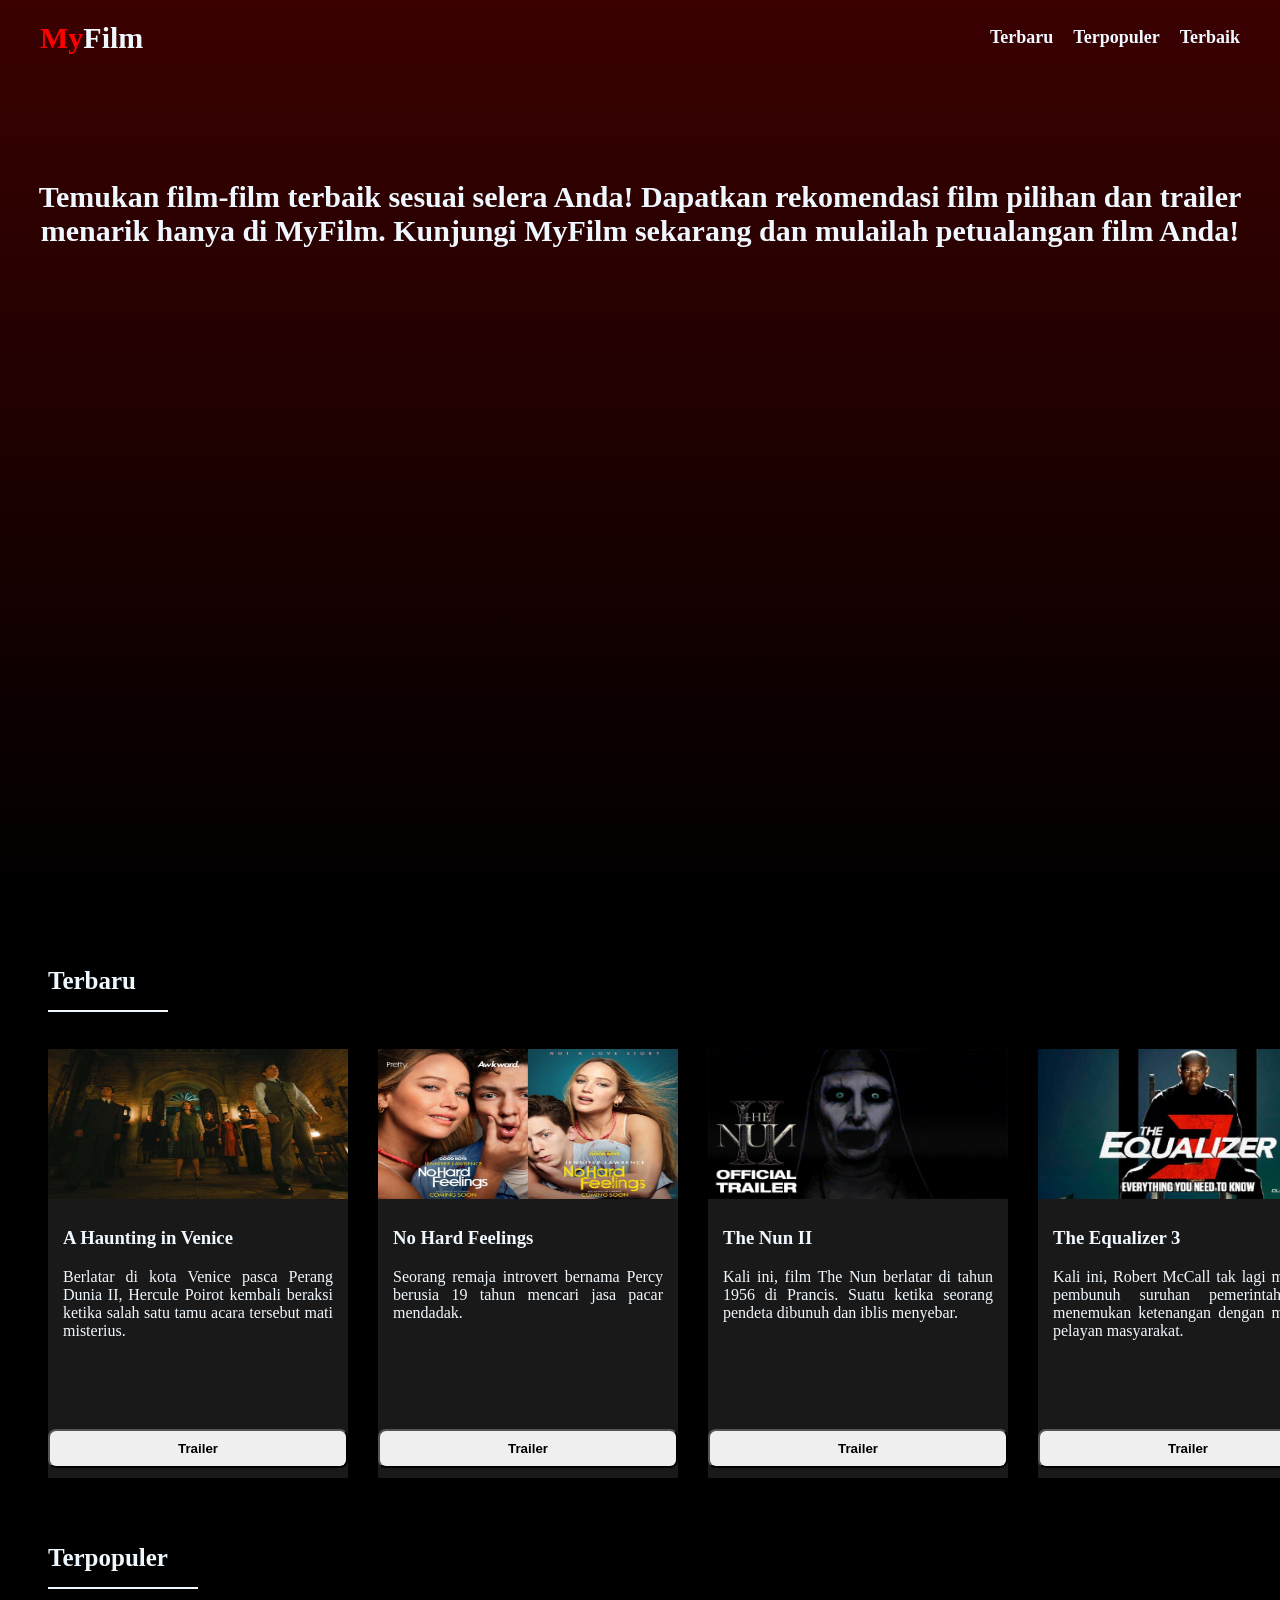
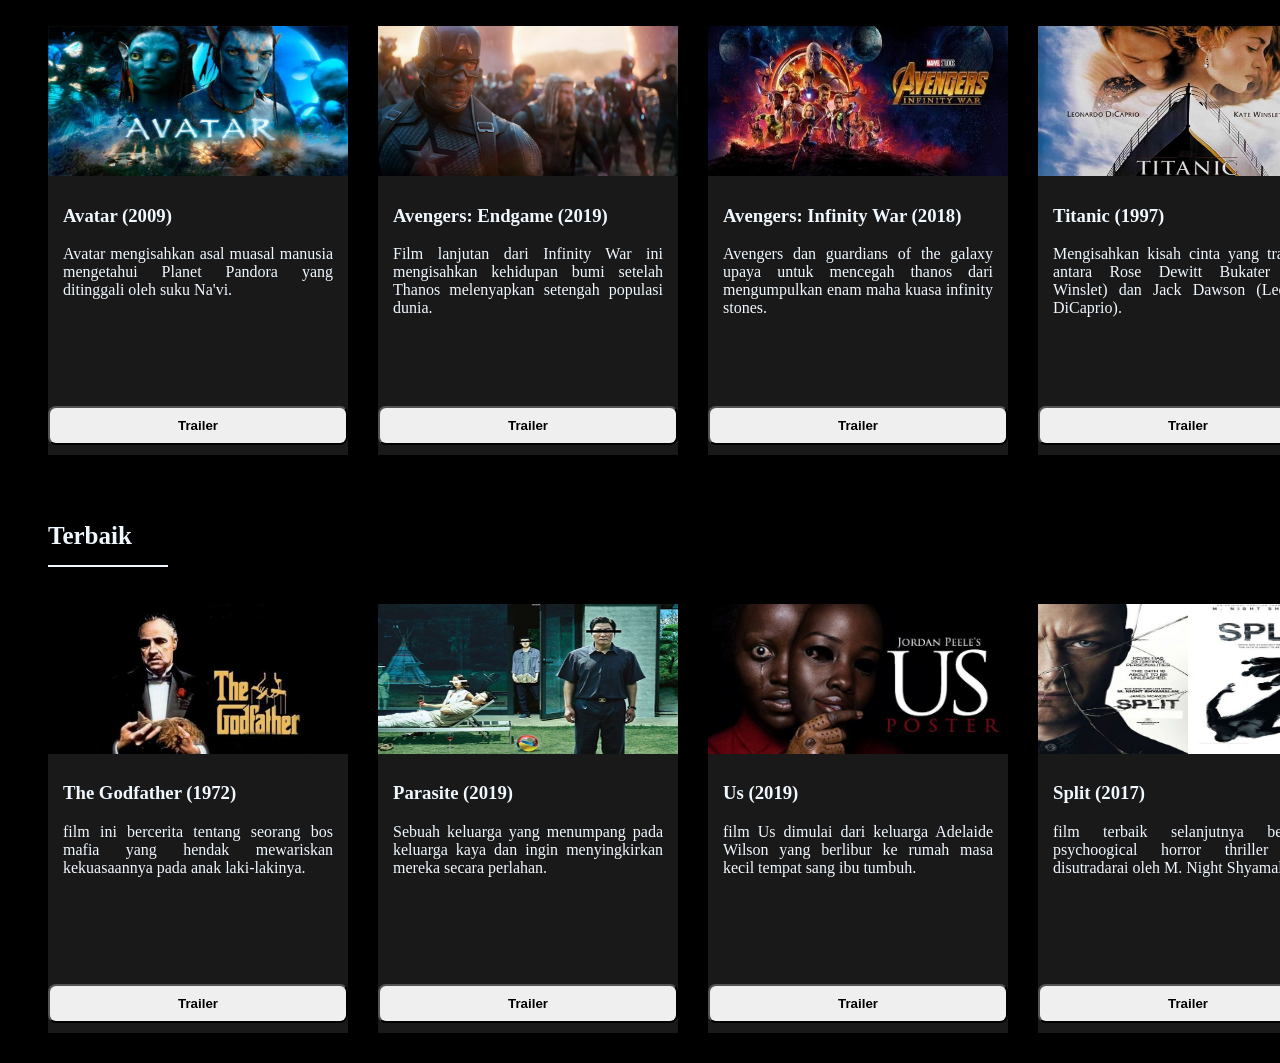
<file: index.html>
<!DOCTYPE html>
<html lang="en">
<head>
    <meta charset="UTF-8">
    <meta name="viewport" content="width=device-width, initial-scale=1.0">
    <link rel="stylesheet" href="style.css">
    <title>MyFilm</title>
</head>
<body>
    <div class="containernavbar" id="containernavbar">
        <div class="navbar">
            <h1><span>My</span>Film</h1>
            <ul>
                <li><a href="#terbaru">Terbaru</a></li>
                <li><a href="#terpopuler">Terpopuler</a></li>
                <li><a href="#terbaik">Terbaik</a></li>
            </ul>
        </div>
        <div class="hiro">
            <h2>Temukan film-film terbaik sesuai selera Anda! Dapatkan rekomendasi film pilihan dan trailer menarik hanya di MyFilm. Kunjungi MyFilm sekarang dan mulailah petualangan film Anda!</h2>
        </div>
    </div>
    
    <div id="terbaru">
        <h1>Terbaru</h1>
        <div class="daftarfilm">

            <div class="card">
                <div class="konten">
                    <img src="assets/haunting in venice.jpg" alt="A Haunting in Venice">
                    <div class="sinopsis">
                        <h3>A Haunting in Venice</h3>
                        <p>Berlatar di kota Venice pasca Perang Dunia II, Hercule Poirot kembali beraksi ketika salah satu tamu acara tersebut mati misterius.</p>
                    </div>
                    <button class="openVideo" data-video="https://www.youtube.com/embed/yEddsSwweyE?si=ayyreVWUX7Xn-MmJ">Trailer</button>
                    <div id="videoPopup" class="popup">
                        <span class="close" id="closeVideo">&times;</span>
                        <iframe id="videoIframe" width="560" height="315" frameborder="0" allowfullscreen></iframe>
                    </div>
                </div>   
            </div>

            <div class="card">
                <div class="konten">
                    <img src="assets/no-hard-feelings-poster-jennifer-lawrence.jpg" alt="No Hard Feelings">
                    <div class="sinopsis">
                        <h3>No Hard Feelings</h3>
                        <p>Seorang remaja introvert bernama Percy berusia 19 tahun mencari jasa pacar mendadak.</p>
                    </div>
                    <button class="openVideo" data-video="https://www.youtube.com/embed/P15S6ND8kbQ?si=i_mgeMd3NRcgCsIT">Trailer</button>
                    <div id="videoPopup" class="popup">
                        <span class="close" id="closeVideo">&times;</span>
                        <iframe id="videoIframe" width="560" height="315" frameborder="0" allowfullscreen></iframe>
                    </div>
                </div>   
            </div>

            <div class="card">
                <div class="konten">
                    <img src="assets/thenun2.jpg" alt="The Nun II">
                    <div class="sinopsis">
                        <h3>The Nun II</h3>
                        <p>Kali ini, film The Nun berlatar di tahun 1956 di Prancis. Suatu ketika seorang pendeta dibunuh dan iblis menyebar.</p>
                    </div>
                    <button class="openVideo" data-video="https://www.youtube.com/embed/QF-oyCwaArU?si=Opjd8-4PDUFX3Ysy">Trailer</button>
                    <div id="videoPopup" class="popup">
                        <span class="close" id="closeVideo">&times;</span>
                        <iframe id="videoIframe" width="560" height="315" frameborder="0" allowfullscreen></iframe>
                    </div>
                </div>   
            </div>

            <div class="card">
                <div class="konten">
                    <img src="assets/thequalizer3.jpg" alt="The Equalizer 3">
                    <div class="sinopsis">
                        <h3>The Equalizer 3</h3>
                        <p>Kali ini, Robert McCall tak lagi menjadi pembunuh suruhan pemerintah dan menemukan ketenangan dengan menjadi pelayan masyarakat.</p>
                    </div>
                    <button class="openVideo" data-video="https://www.youtube.com/embed/19ikl8vy4zs?si=2qHkT-giS4IfgLD4">Trailer</button>
                    <div id="videoPopup" class="popup">
                        <span class="close" id="closeVideo">&times;</span>
                        <iframe id="videoIframe" width="560" height="315" frameborder="0" allowfullscreen></iframe>
                    </div>
                </div>   
            </div>

            <div class="card">
                <div class="konten">
                    <img src="assets/his-only-son.jpeg" alt="His Only Son">
                    <div class="sinopsis">
                        <h3>His Only Son</h3>
                        <p>Film ini adalah sejarah tentang Abraham yang mendapatkan perintah untuk mengorbankan anaknya.</p>
                    </div>
                    <button class="openVideo" data-video="https://www.youtube.com/embed/zo2V5CQMuJw?si=DxuQO1qJFfXphqgW">Trailer</button>
                    <div id="videoPopup" class="popup">
                        <span class="close" id="closeVideo">&times;</span>
                        <iframe id="videoIframe" width="560" height="315" frameborder="0" allowfullscreen></iframe>
                    </div>
                </div>   
            </div>

         </div>     
    </div>

    <div id="terpopuler">
        <h1>Terpopuler</h1>
        <div class="daftarfilm">

            <div class="card">
                <div class="konten">
                    <img src="assets/avatar-2009.jpg" alt="Avatar">
                    <div class="sinopsis">
                        <h3>Avatar (2009)</h3>
                        <p>Avatar mengisahkan asal muasal manusia mengetahui Planet Pandora yang ditinggali oleh suku Na'vi.</p>
                    </div>
                    <button class="openVideo" data-video="https://www.youtube.com/embed/5PSNL1qE6VY?si=gYVbLW6h_c5F9CQw">Trailer</button>
                    <div id="videoPopup" class="popup">
                        <span class="close" id="closeVideo">&times;</span>
                        <iframe id="videoIframe" width="560" height="315" frameborder="0" allowfullscreen></iframe>
                    </div>
                </div>   
            </div>
            <div class="card">
                <div class="konten">
                    <img src="assets/endgame.jpg" alt="Avengers: Endgame">
                    <div class="sinopsis">
                        <h3>Avengers: Endgame (2019)</h3>
                        <p>Film lanjutan dari Infinity War ini mengisahkan kehidupan bumi setelah Thanos melenyapkan setengah populasi dunia.</p>
                    </div>
                    <button class="openVideo" data-video="https://www.youtube.com/embed/TcMBFSGVi1c?si=tuDqmEX2fjUSDyvd">Trailer</button>
                    <div id="videoPopup" class="popup">
                        <span class="close" id="closeVideo">&times;</span>
                        <iframe id="videoIframe" width="560" height="315" frameborder="0" allowfullscreen></iframe>
                    </div>
                </div>   
            </div>
            <div class="card">
                <div class="konten">
                    <img src="assets/avengers-infinity-war.jpg" alt="Avengers: Infinity War">
                    <div class="sinopsis">
                        <h3>Avengers: Infinity War (2018)</h3>
                        <p>Avengers dan guardians of the galaxy upaya untuk mencegah thanos dari mengumpulkan enam maha kuasa infinity stones.</p>
                    </div>
                    <button class="openVideo" data-video="https://www.youtube.com/embed/6ZfuNTqbHE8?si=9NYHhv02dzvyx7hh">Trailer</button>
                    <div id="videoPopup" class="popup">
                        <span class="close" id="closeVideo">&times;</span>
                        <iframe id="videoIframe" width="560" height="315" frameborder="0" allowfullscreen></iframe>
                    </div>
                </div>   
            </div>
            <div class="card">
                <div class="konten">
                    <img src="assets/titanic.jpg" alt="Titanic 1997">
                    <div class="sinopsis">
                        <h3>Titanic (1997)</h3>
                        <p>Mengisahkan kisah cinta yang tragis di antara Rose Dewitt Bukater (Kate Winslet) dan Jack Dawson (Leonardo DiCaprio).</p>
                    </div>
                    <button class="openVideo" data-video="https://www.youtube.com/embed/CHekzSiZjrY?si=Wz9CbNd21OU5aUAQ">Trailer</button>
                    <div id="videoPopup" class="popup">
                        <span class="close" id="closeVideo">&times;</span>
                        <iframe id="videoIframe" width="560" height="315" frameborder="0" allowfullscreen></iframe>
                    </div>
                </div>   
            </div>
            <div class="card">
                <div class="konten">
                    <img src="assets/lionking.jpg" alt="The Lion King 2019">
                    <div class="sinopsis">
                        <h3>The Lion King (2019)</h3>
                        <p>Film produksi Walt Disney Pictures ini merupakan remake dari The Lion King yang pernah dirilis.</p>
                    </div>
                    <button class="openVideo" data-video="https://www.youtube.com/embed/7TavVZMewpY?si=y4fBdY2Mtp9QvoYk">Trailer</button>
                    <div id="videoPopup" class="popup">
                        <span class="close" id="closeVideo">&times;</span>
                        <iframe id="videoIframe" width="560" height="315" frameborder="0" allowfullscreen></iframe>
                    </div>
                </div>   
            </div>

        </div>
    </div>
     
    <div id="terbaik">
        <h1>Terbaik</h1>
        <div class="daftarfilm">

            <div class="card">
                <div class="konten">
                    <img src="assets/godfather.jpg" alt="The godfather 1972">
                    <div class="sinopsis">
                        <h3>The Godfather (1972)</h3>
                        <p>film ini bercerita tentang seorang bos mafia yang hendak mewariskan kekuasaannya pada anak laki-lakinya.</p>
                    </div>
                    <button class="openVideo" data-video="https://www.youtube.com/embed/sY1S34973zA?si=H_VkT1m0xn5vZizu">Trailer</button>
                    <div id="videoPopup" class="popup">
                        <span class="close" id="closeVideo">&times;</span>
                        <iframe id="videoIframe" width="560" height="315" frameborder="0" allowfullscreen></iframe>
                    </div>
                </div>   
            </div>
            <div class="card">
                <div class="konten">
                    <img src="assets/parasite.jpg" alt="Parasite 2019">
                    <div class="sinopsis">
                        <h3>Parasite (2019)</h3>
                        <p>Sebuah keluarga yang menumpang pada keluarga kaya dan ingin menyingkirkan mereka secara perlahan.</p>
                    </div>
                    <button class="openVideo" data-video="https://www.youtube.com/embed/5xH0HfJHsaY?si=2arkqvpZToi4HZTJ">Trailer</button>
                    <div id="videoPopup" class="popup">
                        <span class="close" id="closeVideo">&times;</span>
                        <iframe id="videoIframe" width="560" height="315" frameborder="0" allowfullscreen></iframe>
                    </div>
                </div>   
            </div>
            <div class="card">
                <div class="konten">
                    <img src="assets/us.jpeg" alt="Us 2019">
                    <div class="sinopsis">
                        <h3>Us (2019)</h3>
                        <p>film Us dimulai dari keluarga Adelaide Wilson yang berlibur ke rumah masa kecil tempat sang ibu tumbuh.</p>
                    </div>
                    <button class="openVideo" data-video="https://www.youtube.com/embed/hNCmb-4oXJA?si=tCE4eoEPicyysW_6">Trailer</button>
                    <div id="videoPopup" class="popup">
                        <span class="close" id="closeVideo">&times;</span>
                        <iframe id="videoIframe" width="560" height="315" frameborder="0" allowfullscreen></iframe>
                    </div>
                </div>   
            </div>
            <div class="card">
                <div class="konten">
                    <img src="assets/split.jpg" alt="Split 2017">
                    <div class="sinopsis">
                        <h3>Split (2017)</h3>
                        <p>film terbaik selanjutnya bergenre psychoogical horror thriller yang disutradarai oleh M. Night Shyamalan.</p>
                    </div>
                    <button class="openVideo" data-video="https://www.youtube.com/embed/ROVc_47FUD8?si=T8Zd4dKnz8FmnV6n">Trailer</button>
                    <div id="videoPopup" class="popup">
                        <span class="close" id="closeVideo">&times;</span>
                        <iframe id="videoIframe" width="560" height="315" frameborder="0" allowfullscreen></iframe>
                    </div>
                </div>   
            </div>
            <div class="card">
                <div class="konten">
                    <img src="assets/contratiempo.jpeg" alt="The Invisible Guest 2016">
                    <div class="sinopsis">
                        <h3>The Invisible Guest (2016)</h3>
                        <p>Kisah pembunuhan memang selalu menarik untuk diangkat dalam sebuah film, salah satunya adalah The Invisible Guest.</p>
                    </div>
                    <button class="openVideo" data-video="https://www.youtube.com/embed/epCg2RbyF80?si=FW9lZbz_bPgWyiEF">Trailer</button>
                    <div id="videoPopup" class="popup">
                        <span class="close" id="closeVideo">&times;</span>
                        <iframe id="videoIframe" width="560" height="315" frameborder="0" allowfullscreen></iframe>
                    </div>
                
                </div>   
            </div>
        </div>
    </div>

    <!-- Tombol "Back to Top" -->
    <div id="back-to-top">
        <a href="#containernavbar">Kembali&#8679;</a>
    </div>
    
    <script src="script.js"></script>

</body>
</html>
</file>
<file: style.css>
body {
    background-color: black;
    padding: 0;
    padding-bottom: 30px;
    margin: 0;
    min-width: 100vw;
}
.containernavbar {
    background: linear-gradient(to bottom, rgb(59, 1, 1), black);
    background-size: cover;
    min-height: 100vh;
    min-width: 100vw;
    display: flex;
    flex-direction: column;
}

.navbar {
    display: flex;
    justify-content: space-between;
    padding: 1px 40px 10px 40px;
}
.navbar h1 {
    font-size: 30px;
    color: aliceblue;
}

.navbar span {
    color: red;
}

.navbar ul {
    list-style-type: none;
    display: flex;
    justify-content: space-evenly;
    gap: 20px;
    padding-top: 10px;
}
.navbar ul li a {
    text-decoration: none;
    color: aliceblue;
    font-size: 18px;
    font-weight: 700;
    transition: all .3s;
}

.navbar ul li a:hover {
    color: red;
}

.hiro {
    display: flex;
    padding-top: 70px;
    padding-bottom: 20px;
}

.hiro h2 {
    color: aliceblue;
    font-size: 30px;
    color: aliceblue;
    text-align: center;
}

#terbaru {
    display: flex;
    flex-direction: column;
    padding-top: 50px;
    padding-left: 48px;
}

#terbaru h1 {
    width: 120px;
    color: aliceblue;
    font-size: 25px;
    border-bottom: 2px solid aliceblue;
    padding-bottom: 15px;
}

#terpopuler {
    display: flex;
    flex-direction: column;
    padding-top: 50px;
    padding-left: 48px;
}

#terpopuler h1 {
    width: 150px;
    color: aliceblue;
    font-size: 25px;
    border-bottom: 2px solid aliceblue;
    padding-bottom: 15px;
}

#terbaik {
    display: flex;
    flex-direction: column;
    padding-top: 50px;
    padding-left: 48px;
}

#terbaik h1 {
    width: 120px;
    color: aliceblue;
    font-size: 25px;
    border-bottom: 2px solid aliceblue;
    padding-bottom: 15px;
}

.daftarfilm {
    display: flex;
    gap: 30px;
    margin-top: 20px;
    overflow: scroll;
}

::-webkit-scrollbar{
    display: none;
}

.card {
    width: 300px;
    padding-bottom: 10px;
    background-color: #191919;
    display: flex;
    flex-wrap: wrap;
    flex-direction: column;    
    justify-content: space-between;
}

.konten {
    display: flex;
    flex-direction: column;
}
.konten img {
    width: 300px;
    height: 150px;
}

.konten .sinopsis {
    padding: 10px 15px 10px;
    max-height: 180px;
    min-height: 180px;
}

.konten .sinopsis h3 {
    color: aliceblue;
}

.konten .sinopsis p {
    color: aliceblue;
    max-height: 50px;
    min-height: 50px;
    text-align: justify;
}

.konten button {
    padding: 10px 20px;
    margin-top: 30px;
    border-radius: 8px;
    font-weight: 700;
    transition: all .3s;
}
.konten button a {
    text-decoration: none;
    color: black;
    transition: all .3s
}

.konten button:hover {
    background-color: red;
    color: aliceblue
}

.konten button:hover a {
    color: aliceblue;
}

#back-to-top {
    position: fixed;
    display: none;
    top: 30px;
    right: 50%;
    left: 50%;
}

#back-to-top a {
    background-color: rgb(32, 3, 3);
    color: aliceblue;
    padding: 10px 20px;
    border-radius: 5px;
    text-decoration: none;
    font-weight: 700;
    transition: all .3s;
}

#back-to-top a:hover {
    background-color: darkred;
}

.popup {
    display: none;
    position: fixed;
    top: 0;
    left: 0;
    width: 100%;
    height: 100%;
    background-color: rgba(0, 0, 0, 0.7);
}

.popup iframe {
    position: absolute;
    top: 50%;
    left: 50%;
    transform: translate(-50%, -50%);
}

.close {
    position: absolute;
    top: 10px;
    right: 15px;
    font-size: 24px;
    cursor: pointer;
    color: #fff;
}
</file>
